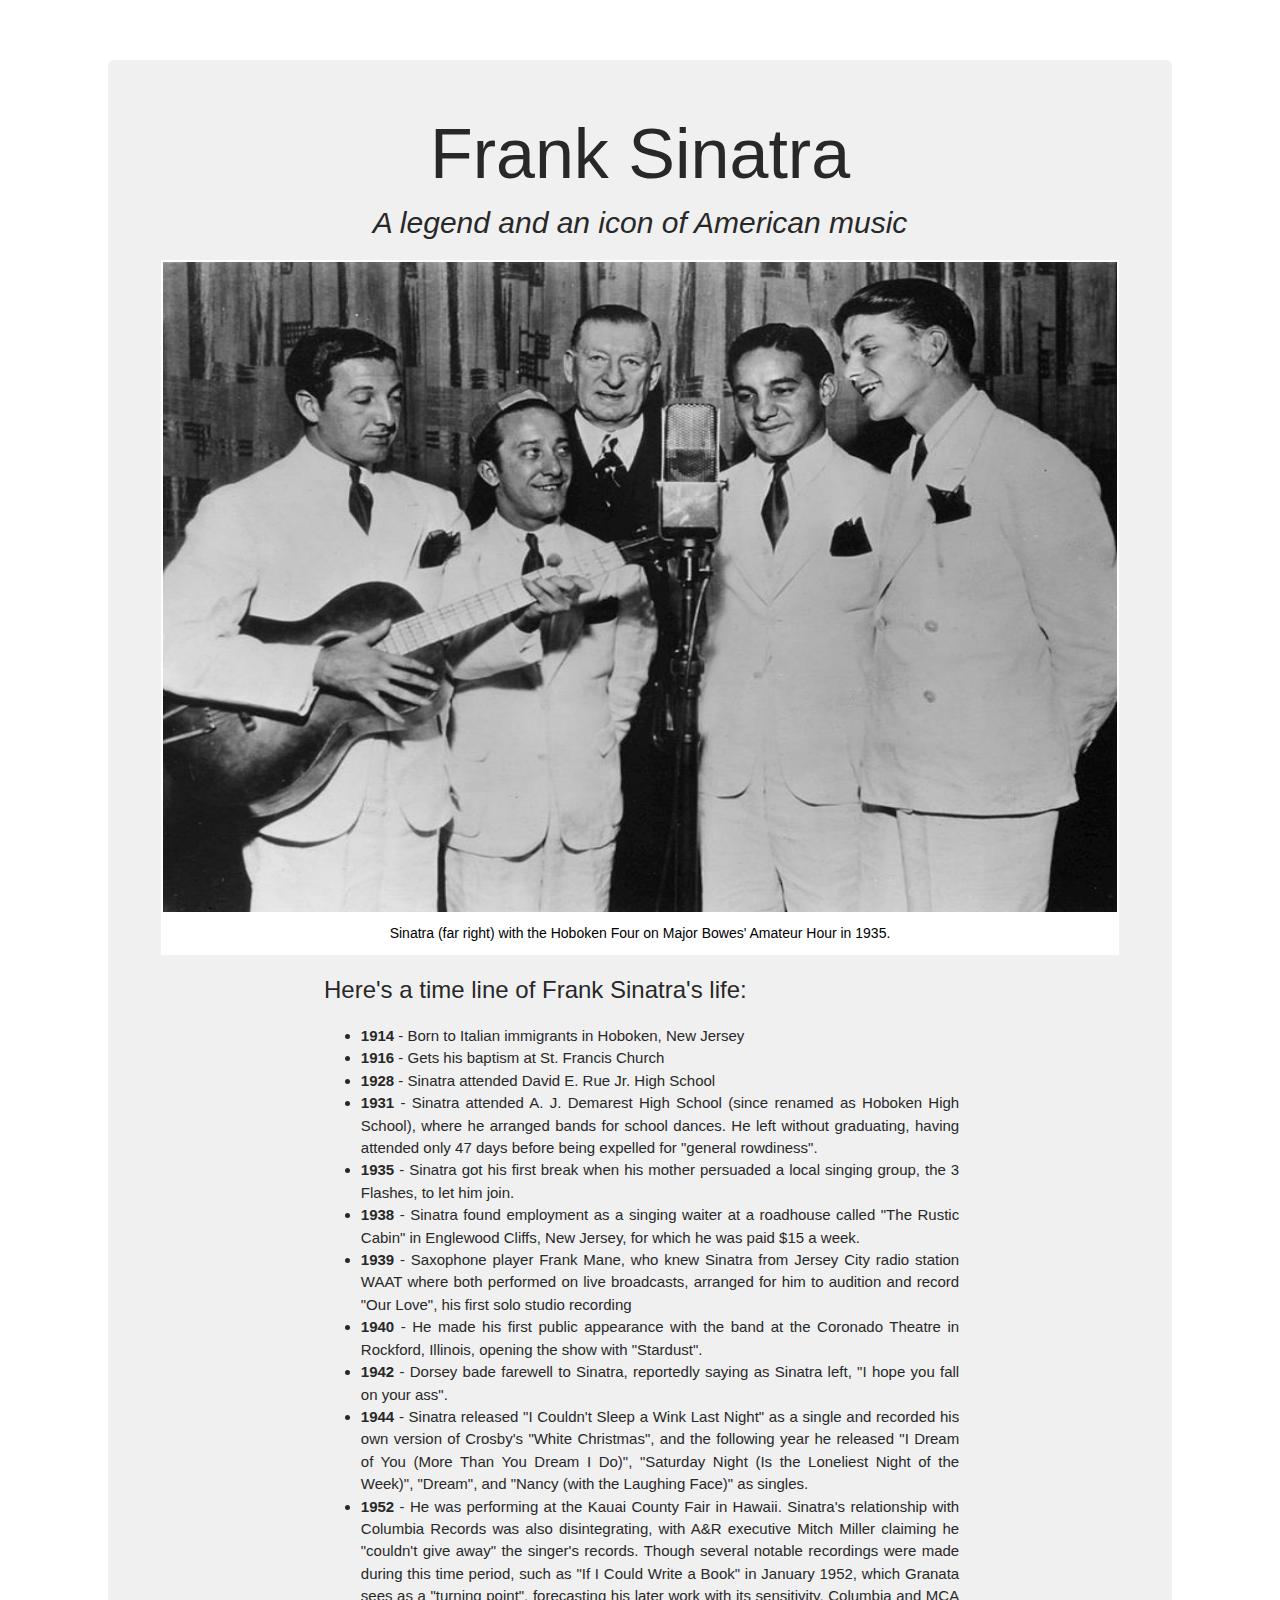
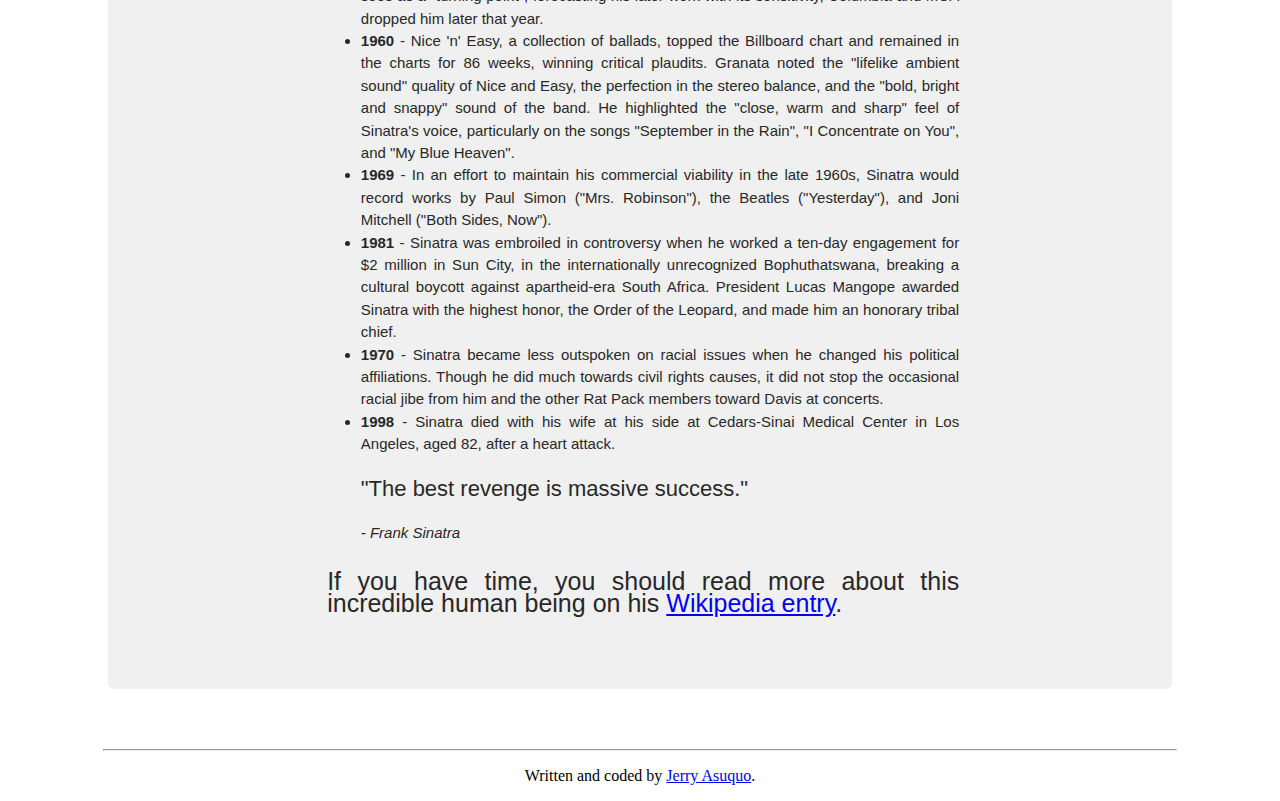
<file: Tribute Page/index.html>
<!DOCTYPE html>
<html>

<head>
  <meta charset="utf-8">
  <meta name="description" content="Frank Sinatra Tribute page">
  <meta name="author" content="Jerry Asuquo">
  <meta name="viewport" content="width=device-width, initial-scale=1.0">
  <title>Frank Sinatra Tribute page</title>
  <link rel="stylesheet" type="text/css" href="style.css">
  <link href="https://fonts.googleapis.com/css?family=Ubuntu:400,500,700" rel="stylesheet">
</head>

<body>
  <main id="main">
    <div class="container">
      <h1 class="text-center-h1" id="title">Frank Sinatra</h1>
      <h2 class="text-center-h2"><em>A legend and an icon of American music</em></h2>
      <div class="logo" id="img-div"><img id="image" src="The_Hoboken_Four_on_the_Major_Bowes_Amateur_Hour.jpg" src="https://i.pinimg.com/originals/df/0e/3e/df0e3eadd8c8e0c49f280372ccd303d1.jpg">
        <div id="img-caption" class="figcaption">Sinatra (far right) with the Hoboken Four on Major Bowes' Amateur Hour in
          1935.</div>
      </div>
      <div id="tribute-info" class="content">
        <h3 id="bigH3">Here's a time line of Frank Sinatra's life:</h3>
        <ul>
          <li><strong>1914</strong> - Born to Italian immigrants in Hoboken, New Jersey</li>
          <li><strong>1916</strong> - Gets his baptism at St. Francis Church</li>
          <li><strong>1928</strong> - Sinatra attended David E. Rue Jr. High School </li>
          <li><strong>1931</strong> - Sinatra attended A. J. Demarest High School (since renamed as Hoboken High
            School), where he arranged bands for school dances. He left without graduating, having attended only 47
            days before being expelled for "general rowdiness".</li>
          <li><strong>1935</strong> - Sinatra got his first break when his mother persuaded a local singing group, the
            3 Flashes, to let him join.</li>
          <li><strong>1938</strong> - Sinatra found employment as a singing waiter at a roadhouse called "The Rustic
            Cabin" in Englewood Cliffs, New Jersey, for which he was paid $15 a week.</li>
          <li><strong>1939</strong> - Saxophone player Frank Mane, who knew Sinatra from Jersey City radio station
            WAAT where both performed on live broadcasts, arranged for him to audition and record "Our Love", his
            first solo studio recording</li>
          <li><strong>1940</strong> - He made his first public appearance with the band at the Coronado Theatre in
            Rockford, Illinois, opening the show with "Stardust".</li>
          <li><strong>1942</strong> - Dorsey bade farewell to Sinatra, reportedly saying as Sinatra left, "I hope you
            fall on your ass".</li>
          <li><strong>1944</strong> - Sinatra released "I Couldn't Sleep a Wink Last Night" as a single and recorded
            his own version of Crosby's "White Christmas", and the following year he released "I Dream of You (More
            Than You Dream I Do)", "Saturday Night (Is the Loneliest Night of the Week)", "Dream", and "Nancy (with
            the Laughing Face)" as singles.
          </li>
          <li><strong>1952</strong> - He was performing at the Kauai County Fair in Hawaii. Sinatra's relationship
            with Columbia Records was also disintegrating, with A&R executive Mitch Miller claiming he "couldn't give
            away" the singer's records. Though several notable recordings were made during this time period, such as
            "If I Could Write a Book" in January 1952, which Granata sees as a "turning point", forecasting his later
            work with its sensitivity, Columbia and MCA dropped him later that year.</li>
          <li><strong>1960</strong> - Nice 'n' Easy, a collection of ballads, topped the Billboard chart and remained
            in the charts for 86 weeks, winning critical plaudits. Granata noted the "lifelike ambient sound" quality
            of Nice and Easy, the perfection in the stereo balance, and the "bold, bright and snappy" sound of the
            band. He highlighted the "close, warm and sharp" feel of Sinatra's voice, particularly on the songs
            "September in the Rain", "I Concentrate on You", and "My Blue Heaven".</li>
          <li><strong>1969</strong> - In an effort to maintain his commercial viability in the late 1960s, Sinatra
            would record works by Paul Simon ("Mrs. Robinson"), the Beatles ("Yesterday"), and Joni Mitchell ("Both
            Sides, Now").</li>
          <li><strong>1981</strong> - Sinatra was embroiled in controversy when he worked a ten-day engagement for $2
            million in Sun City, in the internationally unrecognized Bophuthatswana, breaking a cultural boycott
            against apartheid-era South Africa. President Lucas Mangope awarded Sinatra with the highest honor, the
            Order of the Leopard, and made him an honorary tribal chief.</li>
          <li><strong>1970</strong> - Sinatra became less outspoken on racial issues when he changed his political
            affiliations. Though he did much towards civil rights causes, it did not stop the occasional racial jibe
            from him and the other Rat Pack members toward Davis at concerts.</li>
          <li><strong>1998</strong> - Sinatra died with his wife at his side at Cedars-Sinai Medical Center in Los
            Angeles, aged 82, after a heart attack.</li>
        </ul>
        <blockquote>
          <p class="quote">"The best revenge is massive success."</p>
          <footer><cite id="cite"> - Frank Sinatra</cite></footer>
        </blockquote>
        <div class="about">
          <p>If you have time, you should read more about this incredible human being on his <a id="tribute-link" href="https://en.wikipedia.org/wiki/Frank_Sinatra" target="_blank">Wikipedia entry</a>.</p>
        </div>
      </div>
    </div>

    </div>
    <footer class="footer">
      <hr>
      <p>Written and coded by <a href="#" target="_blank">Jerry Asuquo</a>.</p>
    </footer>
    </div>
  </main>

</body>

</html>
</file>
<file: Tribute Page/style.css>
/*
body {
  margin-top: 60px;
}
*/

html {
  margin: 0;
  padding: 0;
}

.container {
  background-color: #f0f0f0;
  margin: 60px 100px 60px 100px;
  padding-top: 30px;
 -webkit-border-radius: 6px;
 -moz-border-radius: 6px;
  border-radius: 6px;
  line-height: 1.4em;
}

h1 {
  text-align: center;
  font-weight: 500;
  font-size: 40px;
}

h2 {
  text-align: center;
  font-weight: 500;
  font-size: 30px;
  font-style: italic;
}

h3 {
  margin-left: 30%;
  font-weight: 500;
}

#bigH3 {
  margin-left: .5%;
  font-size: x-large;
  font-family: Arial, Helvetica, sans-serif;
}

.text-center-h1 {
  margin-top: 5%;
  font-size: 70px;
  font-family: Arial, Helvetica, sans-serif;
}

.text-center-h2 {
  font-size: 30px;
  font-family: Arial, Helvetica, sans-serif;
}

.quote {
  font-size: 22px;
  font-family: Arial, Helvetica, sans-serif;
}

.footer {
  text-align: center;
  margin-left: 7.5%;
  margin-right: 7.5%;
}

h1,h2,h3 {
  color: #282828;
}

.logo {
    margin-left: 5%;
    margin-right: 5%;
    background-color: white;
    margin-top: 0;
    padding: 2px;
}

.logo img {
   padding-bottom: 4px;
   width: 100%;
   height: 650px;
}

.figcaption {
    text-align: center;
    margin-bottom: 8px;
    font-family: Arial, Helvetica, sans-serif;
    font-size: 14px;
}

.content {
  margin-left: 20%;
  margin-right: 20%;
  padding-bottom: 20px;
  color: #282828;
  text-align: justify;
  font-family: Arial, Helvetica, sans-serif;
  font-size: 15px;
}

.content strong {
   font-weight: 600;
   font-size: 15px;
   color: #282828;
}

.about {
  padding-bottom: 30px;
  margin-left: 1%;
  font-size: 25px;
  font-family: Arial, Helvetica, sans-serif;
}

@media screen and (min-width: 1920px) {
  .logo {
     margin-left: 37%;
   }
   h3,.content {
    margin-left: 37%;
   }
  .quote, .about {
     margin-left: 38.5%;
  }
}

@media all and (max-width: 980px) {
  h1 {
     line-height: 1.2em;
  }
  .logo {
    margin-left: 20%;
   }
  .logo img {
     width: 100%;
  }
   h3,.content {
    margin-left: 23%;
   }
  .quote, .about {
     margin-left: 20%;
  }
}

@media screen and (max-width: 800px) {
  .container {
    width: 100%;
    margin-left: 0;
   }

  .logo img {
      width: 100%;
   }

   h3, .content {
     margin-left: 13%;
   }

   .quote, .about {
     margin-left: 13%;
   }
}

@media screen and (max-width: 360px) {
  .container {
     width: 100%;
     margin-left: 0;
   }
  h3,.content {
    margin-left: 5%;
  }
  .quote,.about {
    margin-left: 5%;
  }
   .container h2 {
    line-height: 1.2em;
  }
}

@media screen and (max-width: 320px) {
  .content {
     margin-left: 0;
   }
}
</file>
